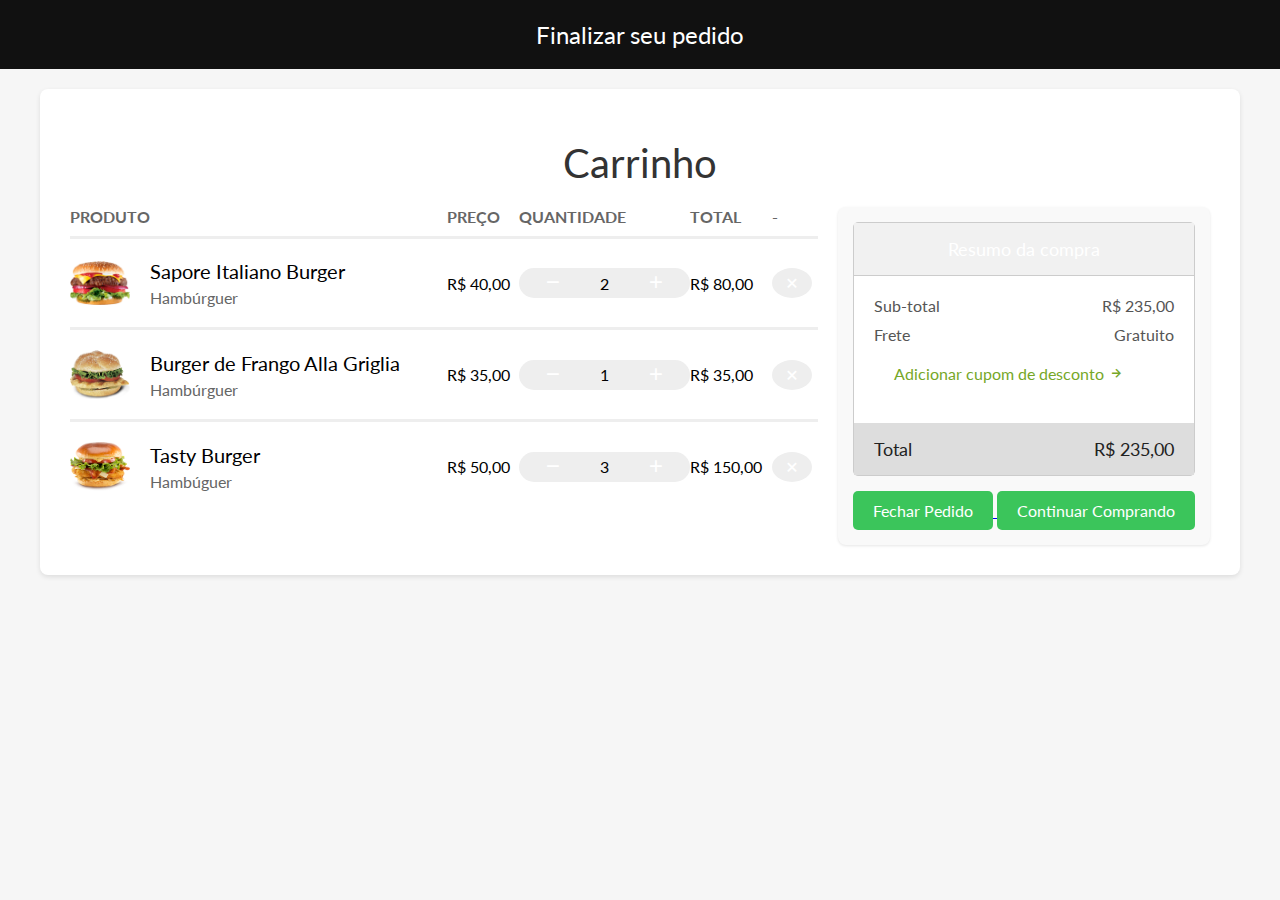
<file: projeto-crath/carrinho.html>
<!DOCTYPE html>
<html lang="pt-br">
  <head>
    <meta charset="UTF-8" />
    <meta http-equiv="X-UA-Compatible" content="IE=edge" />
    <meta name="viewport" content="width=device-width, initial-scale=1.0" />
    <title>Carrinho de Compras</title>
    <link rel="stylesheet" href="carrinho.css" />
    <link
      href="https://unpkg.com/boxicons@2.1.4/css/boxicons.min.css"
      rel="stylesheet"
    />
  </head>
  <body>
    
    <header>
      <span>Finalizar seu pedido<b></b></span>
    </header>
    <main>
      <div class="page-title"> Carrinho</div>
      <div class="content">
        <section>
          <table>
            <thead>
              <tr>
                <th>Produto</th>
                <th>Preço</th>
                <th>Quantidade</th>
                <th>Total</th>
                <th>-</th>
              </tr>
            </thead>
            <tbody>
              <tr>
                <td>
                  <div class="product">
                    <img src="images/f2.png" alt="" />
                    <div class="info">
                      <div class="name">Sapore Italiano Burger</div>
                      <div class="category">Hambúrguer</div>
                    </div>
                  </div>
                </td>
                <td>R$ 40,00</td>
                <td>
                  <div class="qty">
                    <button><i class="bx bx-minus"></i></button>
                    <span>2</span>
                    <button><i class="bx bx-plus"></i></button>
                  </div>
                </td>
                <td>R$ 80,00</td>
                <td>
                  <button class="remove"><i class="bx bx-x"></i></button>
                </td>
              </tr>
              <tr>
                <td>
                  <div class="product">
                    <img src="images/f8.png" alt="" />
                    <div class="info">
                      <div class="name"> Burger de Frango Alla Griglia</div>
                      <div class="category">Hambúrguer</div>
                    </div>
                  </div>
                </td>
                <td>R$ 35,00</td>
                <td>
                  <div class="qty">
                    <button><i class="bx bx-minus"></i></button>
                    <span>1</span>
                    <button><i class="bx bx-plus"></i></button>
                  </div>
                </td>
                <td>R$ 35,00</td>
                <td>
                  <button class="remove"><i class="bx bx-x"></i></button>
                </td>
              </tr>
              <tr>
                <td>
                  <div class="product">
                    <img src="images/f7.png" alt="" />
                    <div class="info">
                      <div class="name">Tasty Burger</div>
                      <div class="category">Hambúguer</div>
                    </div>
                  </div>
                </td>
                <td>R$ 50,00</td>
                <td>
                  <div class="qty">
                    <button><i class="bx bx-minus"></i></button>
                    <span>3</span>
                    <button><i class="bx bx-plus"></i></button>
                  </div>
                </td>
                <td>R$ 150,00</td>
                <td>
                  <button class="remove"><i class="bx bx-x"></i></button>
                </td>
              </tr>
            </tbody>
          </table>
        </section>
        <aside>
          <div class="box">
            <header>Resumo da compra</header>
            <div class="info">
              <div><span>Sub-total</span><span>R$ 235,00</span></div>
              <div><span>Frete</span><span>Gratuito</span></div>
              <div>
                <button>
                 Adicionar cupom de desconto
                  <i class="bx bx-right-arrow-alt"></i>
                </button>
              </div>
            </div>
            <footer>
              <span>Total</span>
              <span>R$ 235,00</span>
            </footer>
          </div>
          <a href="pagamento.html">
            <button>Fechar Pedido</button>
        </a>
        <a href="menu.html">
          <button>Continuar Comprando</button>
      </a>
      
        </aside>
      </div>
    </main>
  </body>
</html>
</file>
<file: projeto-crath/carrinho.css>
@import url("https://fonts.googleapis.com/css2?family=Lato&display=swap");

* {
  margin: 0;
  padding: 0;
  box-sizing: border-box;
}

body {
  background: #f6f6f6;
  font-family: 'Lato', sans-serif;
}

header {
  background: #111;
  color: white;
  font-size: 24px;
  padding: 20px 0;
  text-align: center;
}

.main-container {
  padding: 20px; /* Adiciona espaçamento ao redor do main */
}

main {
  background: #fff;
  padding: 30px;
  border-radius: 8px;
  box-shadow: 0 2px 5px rgba(0, 0, 0, 0.1);
  margin: 20px auto; /* Centraliza o main */
  max-width: 1200px; /* Largura máxima para o conteúdo */
}

.page-title {
  font-size: 40px;
  padding: 20px 0;
  text-align: center;
  color: #333;
}

.content {
  display: flex;
  justify-content: space-between;
}

.content section {
  flex: 1;
  margin-right: 20px; /* Espaço entre a seção e o aside */
}

.content aside {
  min-width: 250px;
  background: #f9f9f9;
  padding: 15px;
  border-radius: 8px;
  box-shadow: 0 1px 3px rgba(0, 0, 0, 0.1);
}

button {
  cursor: pointer;
  font-family: 'Lato', sans-serif;
  background-color: #3bc55b;
  color: #fff;
  padding: 10px 20px;
  border: none;
  border-radius: 5px;
  font-size: 16px;
  transition: background-color 0.3s;
}

button:hover {
  background-color: #34a853;
}

table {
  width: 100%;
  border-collapse: collapse;
}

table thead tr {
  border-bottom: 3px solid #eee;
}

table thead tr th {
  text-align: left;
  padding-bottom: 10px;
  text-transform: uppercase;
  color: #666;
}

table tbody tr {
  border-bottom: 3px solid #eee;
}

table tbody tr:last-child {
  border: 0;
}

table tbody tr td {
  padding: 20px 0; /* Menos espaço vertical nas células */
}

.product {
  display: flex;
  align-items: center;
}

.product img {
  border-radius: 6px;
  width: 60px; /* Tamanho fixo da imagem */
  height: auto; /* Mantém a proporção da imagem */
}

.product .info {
  margin-left: 20px;
}

.product .info .name {
  font-size: 20px;
  margin-bottom: 5px; /* Menos espaço abaixo do nome */
}

.product .info .category {
  color: #666;
}

.qty {
  background: #eee;
  display: flex;
  justify-content: space-around;
  align-items: center;
  min-width: 60px;
  border-radius: 20px;
  height: 30px;
}

.qty span {
  margin: 0 10px;
}

.qty button {
  background: transparent;
  border: 0;
  font-size: 20px;
}

.qty button:hover {
  background: #ddd;
}

.remove {
  background: #eee;
  border: 0;
  width: 30px;
  height: 30px;
  border-radius: 50%;
  display: flex;
  align-items: center;
  justify-content: center;
  font-size: 20px;
}

.remove:hover {
  background: #ddd;
}

aside .box {
  margin-bottom: 15px;
  border: 1px solid #ccc;
  background: #fff;
  color: #222;
  border-radius: 5px;
}

aside .box header {
  padding: 15px 20px;
  font-size: 18px;
  border-bottom: 1px solid #ccc;
  background: #f1f1f1;
}

aside .box .info {
  padding: 20px;
  font-size: 16px;
}

aside .box .info > div {
  display: flex;
  justify-content: space-between;
  margin-bottom: 10px;
  color: #555;
}

aside .box .info button {
  color: rgb(118, 167, 40);
  background: transparent;
  border: 0;
}

aside .box footer {
  padding: 15px 20px;
  background: #ddd;
  font-size: 18px;
  display: flex;
  justify-content: space-between;
}

aside > button {
  border: 0;
  padding: 15px 0;
  color: white;
  background: #28a745;
  display: block;
  width: 100%;
  text-transform: uppercase;
  letter-spacing: 1px;
  font-size: 16px;
}

aside > button:hover {
  background: #3bc55b;
}
</file>
